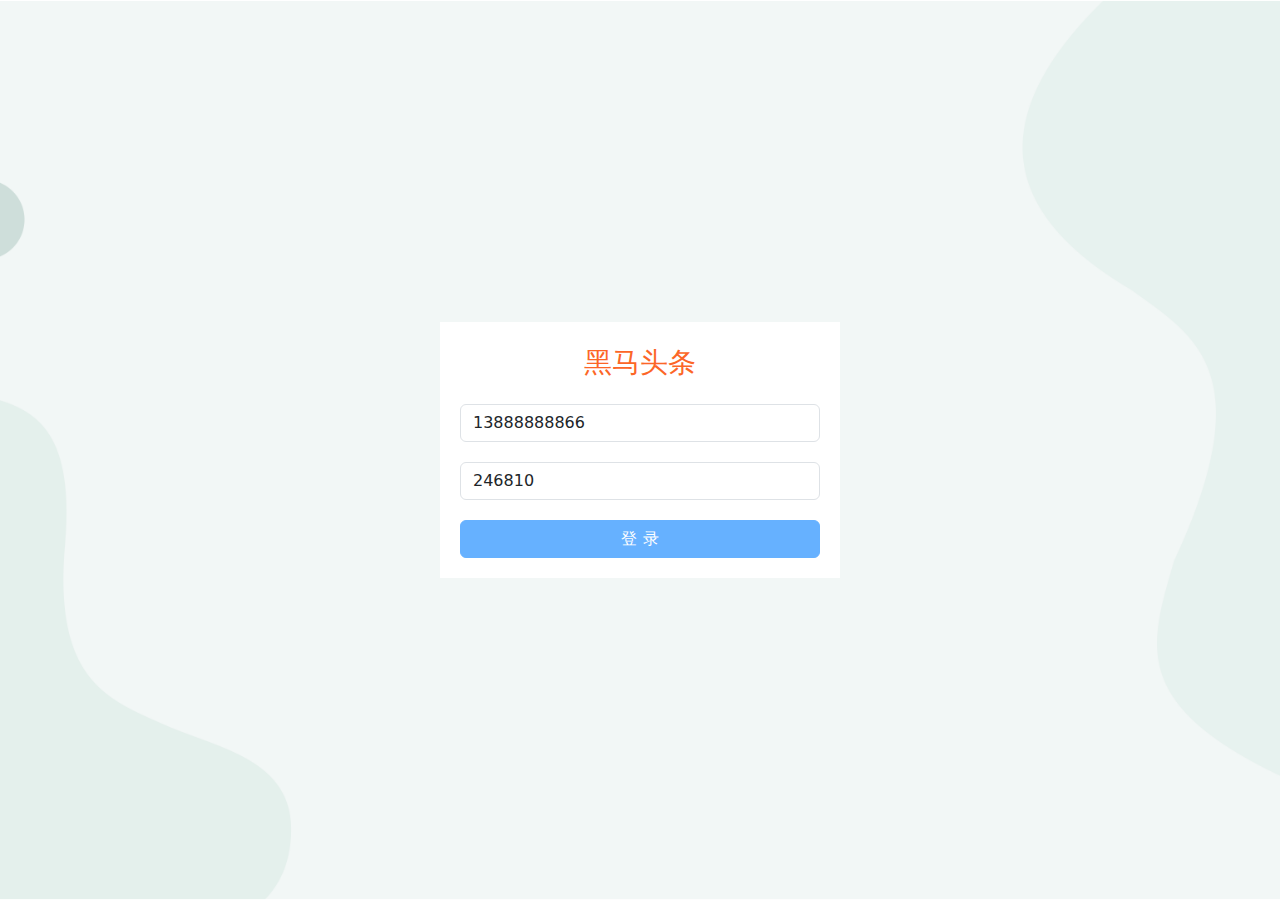
<file: index.html>
<!DOCTYPE html>
<html lang="en">

<head>
  <meta charset="UTF-8">
  <meta name="viewport" content="width=device-width, initial-scale=1.0">
  <title>Document</title>
</head>

<body>
  <script>location.replace('./src/page/login/index.html')</script>
</body>

</html>
</file>
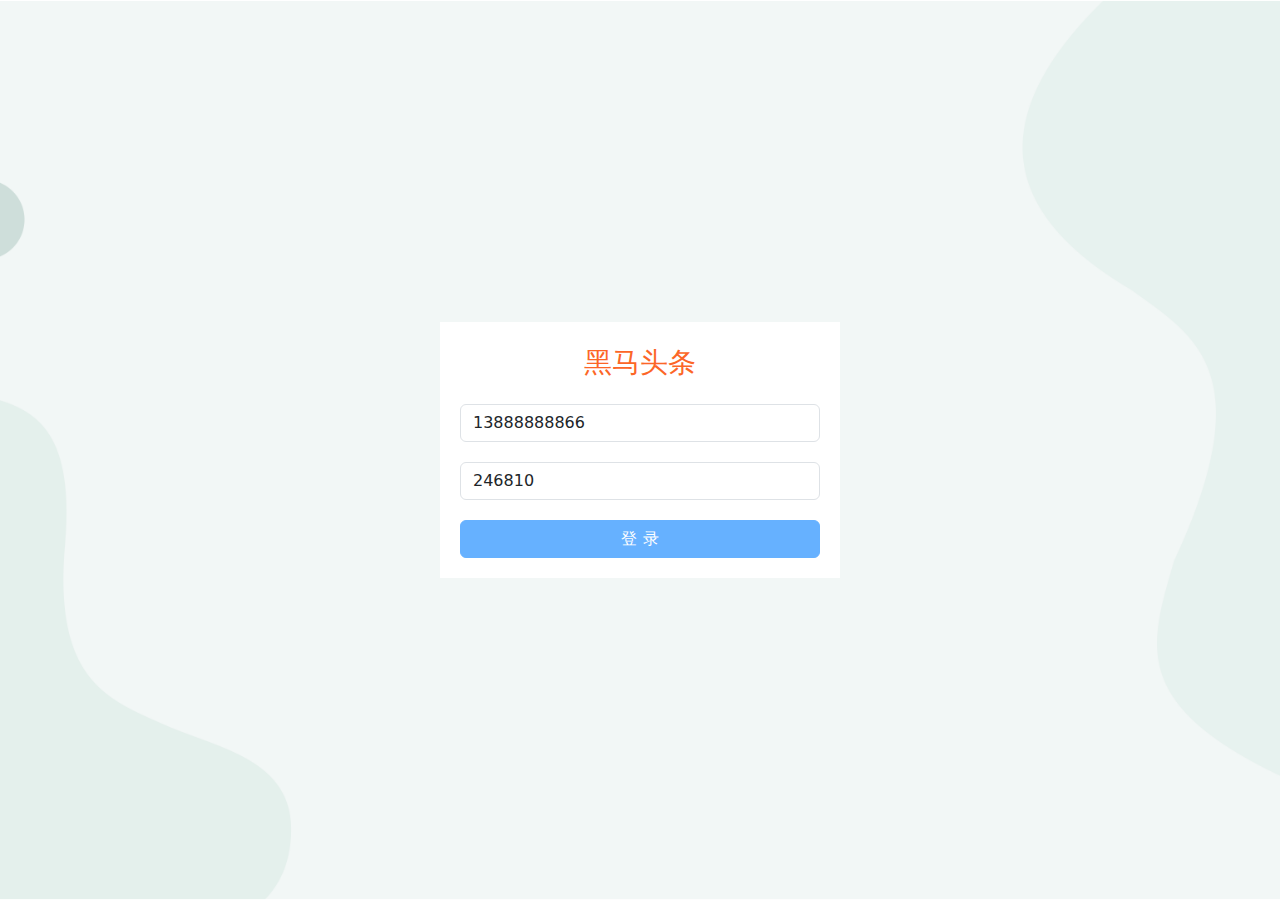
<file: src/page/content/index.html>
<!DOCTYPE html>
<html lang="en">

<head>
  <meta charset="UTF-8">
  <meta http-equiv="X-UA-Compatible" content="IE=edge">
  <meta name="viewport" content="width=device-width, initial-scale=1.0">
  <link rel="stylesheet" href="https://cdn.bootcdn.net/ajax/libs/twitter-bootstrap/5.2.3/css/bootstrap.min.css">
  <link rel="stylesheet"
    href="https://at.alicdn.com/t/c/font_4001111_4jrdiaeyvuy.css?spm=a313x.7781069.1998910419.52&file=font_4001111_4jrdiaeyvuy.css">
  <link rel="stylesheet" href="https://cdn.bootcdn.net/ajax/libs/bootstrap-icons/1.10.3/font/bootstrap-icons.min.css">
  <link rel="stylesheet" href="./index.css">
  <title>首页-内容管理</title>
</head>

<body>
  <div class="wrap">
    <!-- 侧边栏 -->
    <div class="aside">
      <h2>黑马头条</h2>
      <ul class="nav">
        <li>
          <a href="./index.html" class="active">
            <span class="iconfont icon-16"></span>
            <span>内容管理</span>
          </a>
        </li>
        <li>
          <a href="../publish/index.html">
            <span class="iconfont icon-fabu"></span>
            <span>发布文章</span>
          </a>
        </li>
      </ul>
    </div>
    <!-- 右侧区域 -->
    <div class="main">
      <!-- 顶部导航 -->
      <div class="top-nav">
        <div class="nav-item">
          <span class="nick-name">昵称</span>
          <span class="quit">退出</span>
        </div>
      </div>
      <!-- 内容区域 -->
      <div class="content">
        <!-- 筛选 -->
        <div class="card">
          <div class="title">
            <span>内容管理</span>
          </div>
          <div class="body">
            <form class="sel-form">
              <div>
                <label class="form-label">状态:</label>
                <div class="form-check">
                  <input class="form-check-input" type="radio" name="status" value="" id="all" checked>
                  <label class="form-check-label" for="all">
                    全部
                  </label>
                </div>
                <div class="form-check">
                  <input class="form-check-input" type="radio" name="status" value="1" id="audit">
                  <label class="form-check-label" for="audit">
                    待审核
                  </label>
                </div>
                <div class="form-check">
                  <input class="form-check-input" type="radio" name="status" value="2" id="approved">
                  <label class="form-check-label" for="approved">
                    审核通过
                  </label>
                </div>
              </div>
              <div>
                <label class="form-label">频道:</label>
                <select class="form-select" name="channel_id">
                  <option selected>请选择文章频道</option>
                  <option value="1">频道1</option>
                  <option value="2">频道2</option>
                  <option value="3">频道3</option>
                </select>
              </div>
              <div>
                <button type="button" class="btn btn-primary sel-btn">筛选</button>
              </div>
            </form>
          </div>
        </div>
        <!-- 内容列表 -->
        <div class="card">
          <table class="table table-striped table-hover">
            <thead>
              <tr>
                <th>封面</th>
                <th>标题</th>
                <th>状态</th>
                <th>发布时间</th>
                <th>阅读数</th>
                <th>评论数</th>
                <th>点赞数</th>
                <th>操作</th>
              </tr>
            </thead>
            <tbody class="align-middle art-list">
              <tr>
                <td>
                  <img
                    src="https://img2.baidu.com/it/u=2640406343,1419332367&fm=253&fmt=auto&app=138&f=JPEG?w=708&h=500"
                    alt="">
                </td>
                <td>文章标题</td>
                <td>
                  <span class="badge text-bg-success">审核通过</span>
                  <span class="badge text-bg-primary">待审核</span>
                </td>
                <td>
                  <span>2023-04-27 10:59:34</span>
                </td>
                <td>
                  <span>0</span>
                </td>
                <td>
                  <span>0</span>
                </td>
                <td>
                  <span>0</span>
                </td>
                <td>
                  <i class="bi bi-pencil-square edit"></i>
                  <i class="bi bi-trash3 del"></i>
                </td>
              </tr>
            </tbody>
          </table>
          <!-- 分页 -->
          <nav>
            <ul class="pagination">
              <li class="page-item last">
                <a class="page-link" href="javascript:;">
                  <span>&laquo;</span>
                </a>
              </li>
              <li class="page-item page-now">
                第1页
              </li>
              <li class="page-item next">
                <a class="page-link" href="javascript:;">
                  <span>&raquo;</span>
                </a>
              </li>
              <li>
                <span class="total-count page-now">共0条</span>
              </li>
            </ul>
          </nav>
        </div>
      </div>
    </div>
  </div>
  <script src="https://cdn.bootcdn.net/ajax/libs/axios/1.3.4/axios.min.js"></script>
  <script src="https://cdn.bootcdn.net/ajax/libs/twitter-bootstrap/5.2.3/js/bootstrap.min.js"></script>
  <script src="../../lib/form-serialize.js"></script>
  <script src="../../utils/request.js"></script>
  <script src="../../utils/auth.js"></script>
  <script src="../../utils/my.js"></script>
  <script src="./index.js"></script>
</body>

</html>
</file>
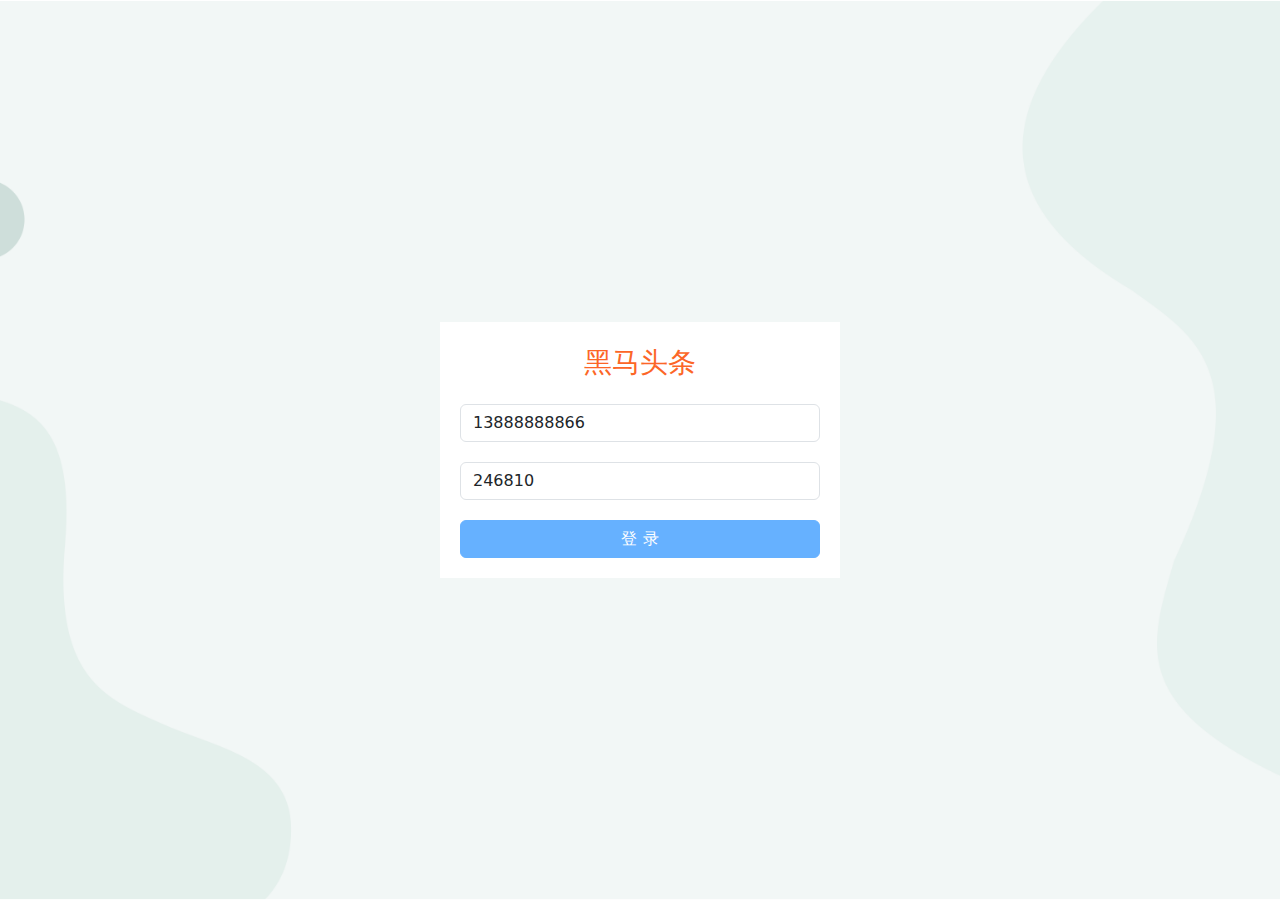
<file: src/page/login/index.html>
<!DOCTYPE html>
<html lang="en">

<head>
  <meta charset="UTF-8">
  <meta http-equiv="X-UA-Compatible" content="IE=edge">
  <meta name="viewport" content="width=device-width, initial-scale=1.0">
  <link rel="stylesheet" href="https://cdn.bootcdn.net/ajax/libs/twitter-bootstrap/5.2.3/css/bootstrap.min.css">
  <link rel="stylesheet" href="./index.css">
  <title>黑马头条-数据管理平台</title>
</head>

<body>
  <!-- 警告框 -->
  <div class="alert info-box">
    操作结果
  </div>
  <!-- 登录页面 -->
  <div class="login-wrap">
    <div class="title">黑马头条</div>
    <div>
      <form class="login-form">
        <div class="item">
          <input type="text" class="form-control" name="mobile" placeholder="请输入手机号" value="13888888866">
        </div>
        <div class="item">
          <input type="text" class="form-control" name="code" placeholder="默认验证码246810" value="246810">
        </div>
        <div class="item">
          <button type="button" class="btn btn-primary btn">登 录</button>
        </div>
      </form>
    </div>
  </div>
  <script src="https://cdn.bootcdn.net/ajax/libs/axios/1.3.4/axios.min.js"></script>
  <script src="https://cdn.bootcdn.net/ajax/libs/twitter-bootstrap/5.2.3/js/bootstrap.min.js"></script>
  <script src="../../lib/form-serialize.js"></script>
  <script src="../../utils/request.js"></script>
  <script src="../../utils/alert.js"></script>
  <script src="../../utils/my.js"></script>
  <script src="./index.js"></script>
</body>

</html>
</file>
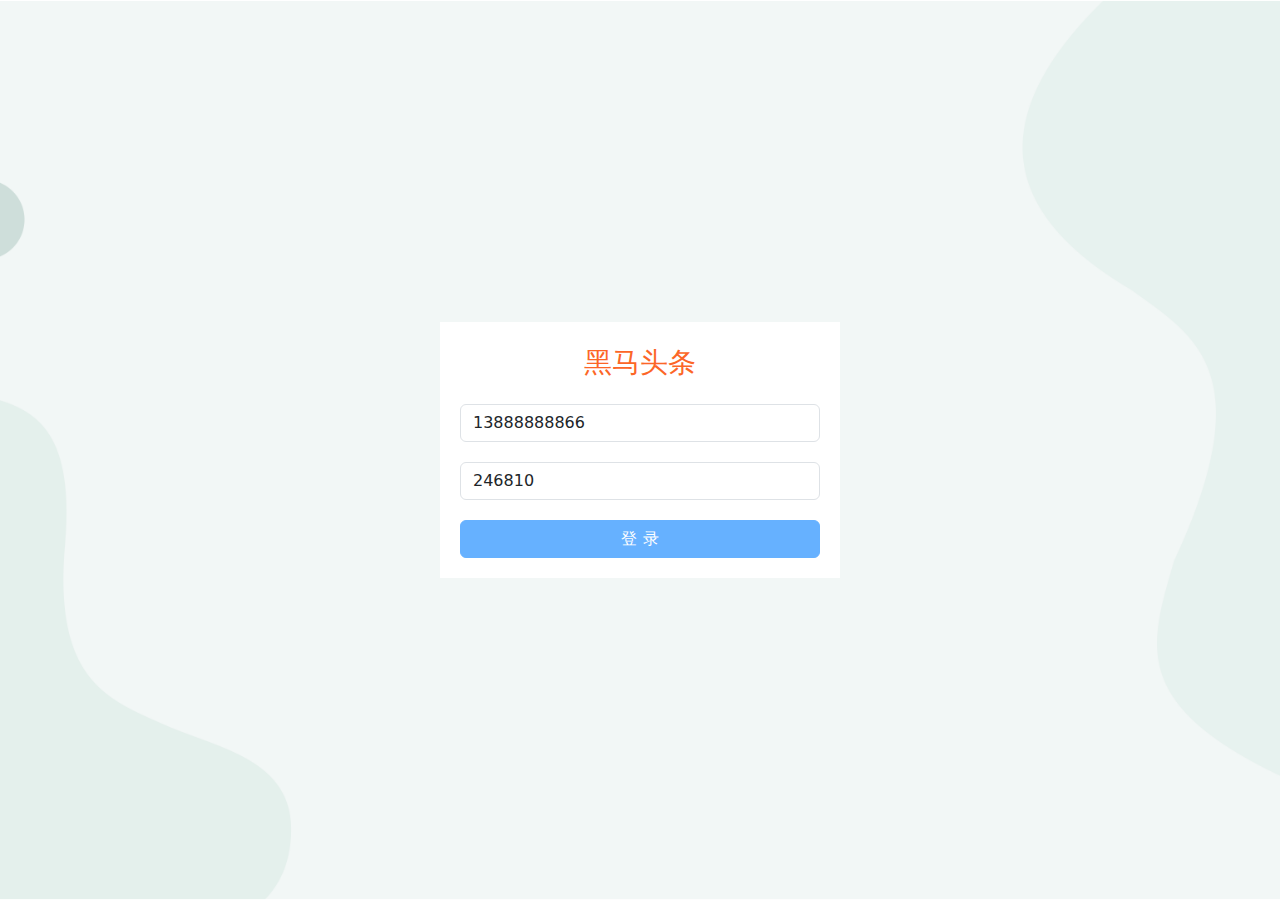
<file: src/page/publish/index.html>
<!DOCTYPE html>
<html lang="en">

<head>
  <meta charset="UTF-8">
  <meta http-equiv="X-UA-Compatible" content="IE=edge">
  <meta name="viewport" content="width=device-width, initial-scale=1.0">
  <link rel="stylesheet" href="https://cdn.bootcdn.net/ajax/libs/twitter-bootstrap/5.2.3/css/bootstrap.min.css">
  <link rel="stylesheet"
    href="https://at.alicdn.com/t/c/font_4001111_4jrdiaeyvuy.css?spm=a313x.7781069.1998910419.52&file=font_4001111_4jrdiaeyvuy.css">
  <link rel="stylesheet" href="https://cdn.bootcdn.net/ajax/libs/wangeditor5/5.1.23/css/style.min.css">
  <link rel="stylesheet" href="./index.css">
  <title>发布文章</title>
</head>

<body>
  <div class="alert info-box">
    操作结果
  </div>
  <div class="wrap">
    <!-- 侧边栏 -->
    <div class="aside">
      <h2>黑马头条</h2>
      <ul class="nav">
        <li>
          <a href="../content/index.html">
            <span class="iconfont icon-16"></span>
            <span>内容管理</span>
          </a>
        </li>
        <li>
          <a href="./index.html" class="active">
            <span class="iconfont icon-fabu"></span>
            <span>发布文章</span>
          </a>
        </li>
      </ul>
    </div>
    <!-- 右侧区域 -->
    <div class="main">
      <!-- 顶部导航 -->
      <div class="top-nav">
        <div class="nav-item">
          <span class="nick-name">昵称</span>
          <span class="quit">退出</span>
        </div>
      </div>
      <!-- 内容区域 -->
      <div class="content">
        <!-- 发布文章 -->
        <div class="card">
          <div class="title">
            <span>发布文章</span>
          </div>
          <div class="body">
            <form class="art-form">
              <input type="text" name="id" hidden>
              <div>
                <label for="title" class="form-label">标题：</label>
                <input type="text" class="form-control" id="title" name="title">
              </div>
              <div>
                <label for="channel_id" class="form-label">频道：</label>
                <select class="form-select" id="channel_id" name="channel_id">
                  <option value="" selected>请选择文章频道</option>
                  <option value="1">频道1</option>
                  <option value="2">频道2</option>
                  <option value="3">频道3</option>
                </select>
              </div>
              <div class="cover">
                <label for="img">封面：</label>
                <label for="img" class="place">+</label>
                <input class="img-file" type="file" name="img" id="img" hidden>
                <img class="rounded">
              </div>
              <div>
                <label for="">内容：</label>
                <!-- 富文本编辑器位置 -->
                <div id="editor—wrapper">
                  <div id="toolbar-container"><!-- 工具栏 --></div>
                  <div id="editor-container"><!-- 编辑器 --></div>
                </div>
                <!-- 记录富文本内容-用于表单收集 -->
                <textarea name="content" class="publish-content" hidden></textarea>
              </div>
              <div>
                <button type="button" class="btn btn-primary send">发布</button>
              </div>
            </form>
          </div>
        </div>
      </div>
    </div>
  </div>
  <script src="https://cdn.bootcdn.net/ajax/libs/axios/1.3.4/axios.min.js"></script>
  <script src="https://cdn.bootcdn.net/ajax/libs/twitter-bootstrap/5.2.3/js/bootstrap.min.js"></script>
  <script src="../../lib/form-serialize.js"></script>
  <script src="https://cdn.bootcdn.net/ajax/libs/wangeditor5/5.1.23/index.min.js"></script>
  <script src="../../utils/request.js"></script>
  <script src="../../utils/editor.js"></script>
  <script src="../../utils/auth.js"></script>
  <script src="../../utils/alert.js"></script>
  <script src="../../utils/my.js"></script>
  <script src="./index.js"></script>
</body>

</html>
</file>
<file: src/page/content/index.css>
html, body{
  height: 100%;
}
.wrap{
  min-height: 100%;
  display: flex;
}

/* 侧边栏 */
.aside {
  width: 200px;
  background-color: #023;
  padding-top: 40px;
}
.aside h2 {
  text-align: center;
  color: #fc6627;
}

/* 侧边栏导航 */
.nav{
  padding-left: 20px;
}
.nav li {
  width: 100%;
  height: 60px;
  line-height: 60px;
  color: white;
  cursor: pointer;
  list-style: none;
}
.nav li a{
  color: white;
  text-decoration: none;
}
.nav li a.active{
  color: #409eff !important;
}

/* 内容区域 */
.main{
  height: 100%;
  flex: 1;
}
.top-nav{
  height: 60px;
  border-bottom: 1px solid #ddd;
  display: flex;
  justify-content: flex-end;
  align-items: center;
  padding-right: 40px;
}
.nav-item span{
  cursor: pointer;
}
.nav-item span:last-of-type{
  margin-left: 20px;
}

/* 卡片容器布局 */
.content{
  padding: 30px;
}
.card{
  box-shadow: 0 2px 12px 0 rgb(0 0 0 / 10%);
  border: 1px solid #ebeef5;
  padding: 20px;
}
.card:nth-child(n + 2){
  margin-top: 30px;
}
.card .title{
  height: 50px;
  display: flex;
  align-items: center;
  border-bottom: 1px solid #ebeef5;
  
}

/* 表单部分 */
.form-check, .form-select{
  display: inline-block;
  margin-left: 10px;
}
.form-select{
  width: auto;
}
.body form>div {
  margin-top: 20px;
}

/* 表格列表部分 */
.table img {
  width: 100px;
  height: 100px;
}
.table .bi{
  cursor: pointer;
}

/* 分页 */
.page-now{
  line-height: 40px;
  padding: 0 20px;
}
</file>
<file: src/page/login/index.css>
html,
body {
  height: 100%;
  background: url('./assets/login-bg.png') no-repeat center/cover;
  display: flex;
  align-items: center;
  justify-content: center;
}
/* 提示框 */
.alert{
  width: 400px;
  position: fixed;
  top: 50px;
  left: 50%;
  transform: translateX(-50%);
  display: none;
}
.show{
  display: block !important;
}

/* 登录 */
.login-wrap {
  width: 400px;
  padding: 20px;
  background-color: #fff;
}
.login-wrap .title{
  font-size: 28px;
  text-align: center;
  color: #fc6627;
}
.login-wrap .login-form {
  margin-top: 20px;
}
input::-webkit-input-placeholder{
  color:#dcdfe6 !important;
}
.login-form .btn{
  width: 100%;
  background-color: #66b1ff;
  border: 1px solid #66b1ff;
}
.login-form .item:nth-child(n + 1) {
  margin-top: 20px;
}
</file>
<file: src/page/publish/index.css>
html, body{
  height: 100%;
}

.wrap{
  min-height: 100%;
  display: flex;
}

/* 提示框 */
.alert{
  width: 400px;
  position: fixed;
  top: 50px;
  left: 50%;
  transform: translateX(-50%);
  display: none;
  z-index: 10000;
}
.show{
  display: block;
}

/* 侧边栏 */
.aside {
  width: 200px;
  background-color: #023;
  padding-top: 40px;
}
.aside h2 {
  text-align: center;
  color: #fc6627;
}

/* 侧边栏导航 */
.nav{
  padding-left: 20px;
}
.nav li {
  width: 100%;
  height: 60px;
  line-height: 60px;
  color: white;
  cursor: pointer;
  list-style: none;
}
.nav li a{
  color: white;
  text-decoration: none;
}
.nav li a.active{
  color: #409eff !important;
}

/* 右侧区域 */
.main{
  flex: 1;
}
.top-nav{
  height: 60px;
  border-bottom: 1px solid #ddd;
  display: flex;
  justify-content: flex-end;
  align-items: center;
  padding-right: 40px;
}
.nav-item span{
  cursor: pointer;
}
.nav-item span:last-of-type{
  margin-left: 20px;
}

/* 卡片容器布局 */
.content{
  padding: 30px;
}
.card{
  box-shadow: 0 2px 12px 0 rgb(0 0 0 / 10%);
  border: 1px solid #ebeef5;
  padding: 20px;
}
.card .title{
  height: 50px;
  display: flex;
  align-items: center;
  border-bottom: 1px solid #ebeef5;
}

/* 表单 */
.body form>div{
  margin-top: 20px;
}
.body form input, .body form select{
  width: auto;
  display: inline-block;
}

/* 封面 */
.cover .place{
  width: 200px;
  height: 200px;
  text-align: center;
  font-size: 40px;
  line-height: 200px;
  border: 1px solid #ddd;
  color: #aaa;
  cursor: pointer;
  display: inline-block;
  vertical-align: top;
}
.cover img{
  width: 200px;
  height: 200px;
}
.cover .rounded{
  display: none;
}
.cover .show{
  display: inline-block;
}
.cover .hide{
  display: none;
}

/* 富文本编辑器 */
#editor—wrapper {
  border: 1px solid #ccc;
  z-index: 100; /* 按需定义 */
}
#toolbar-container { border-bottom: 1px solid #ccc; }
#editor-container { height: 500px; }
</file>
